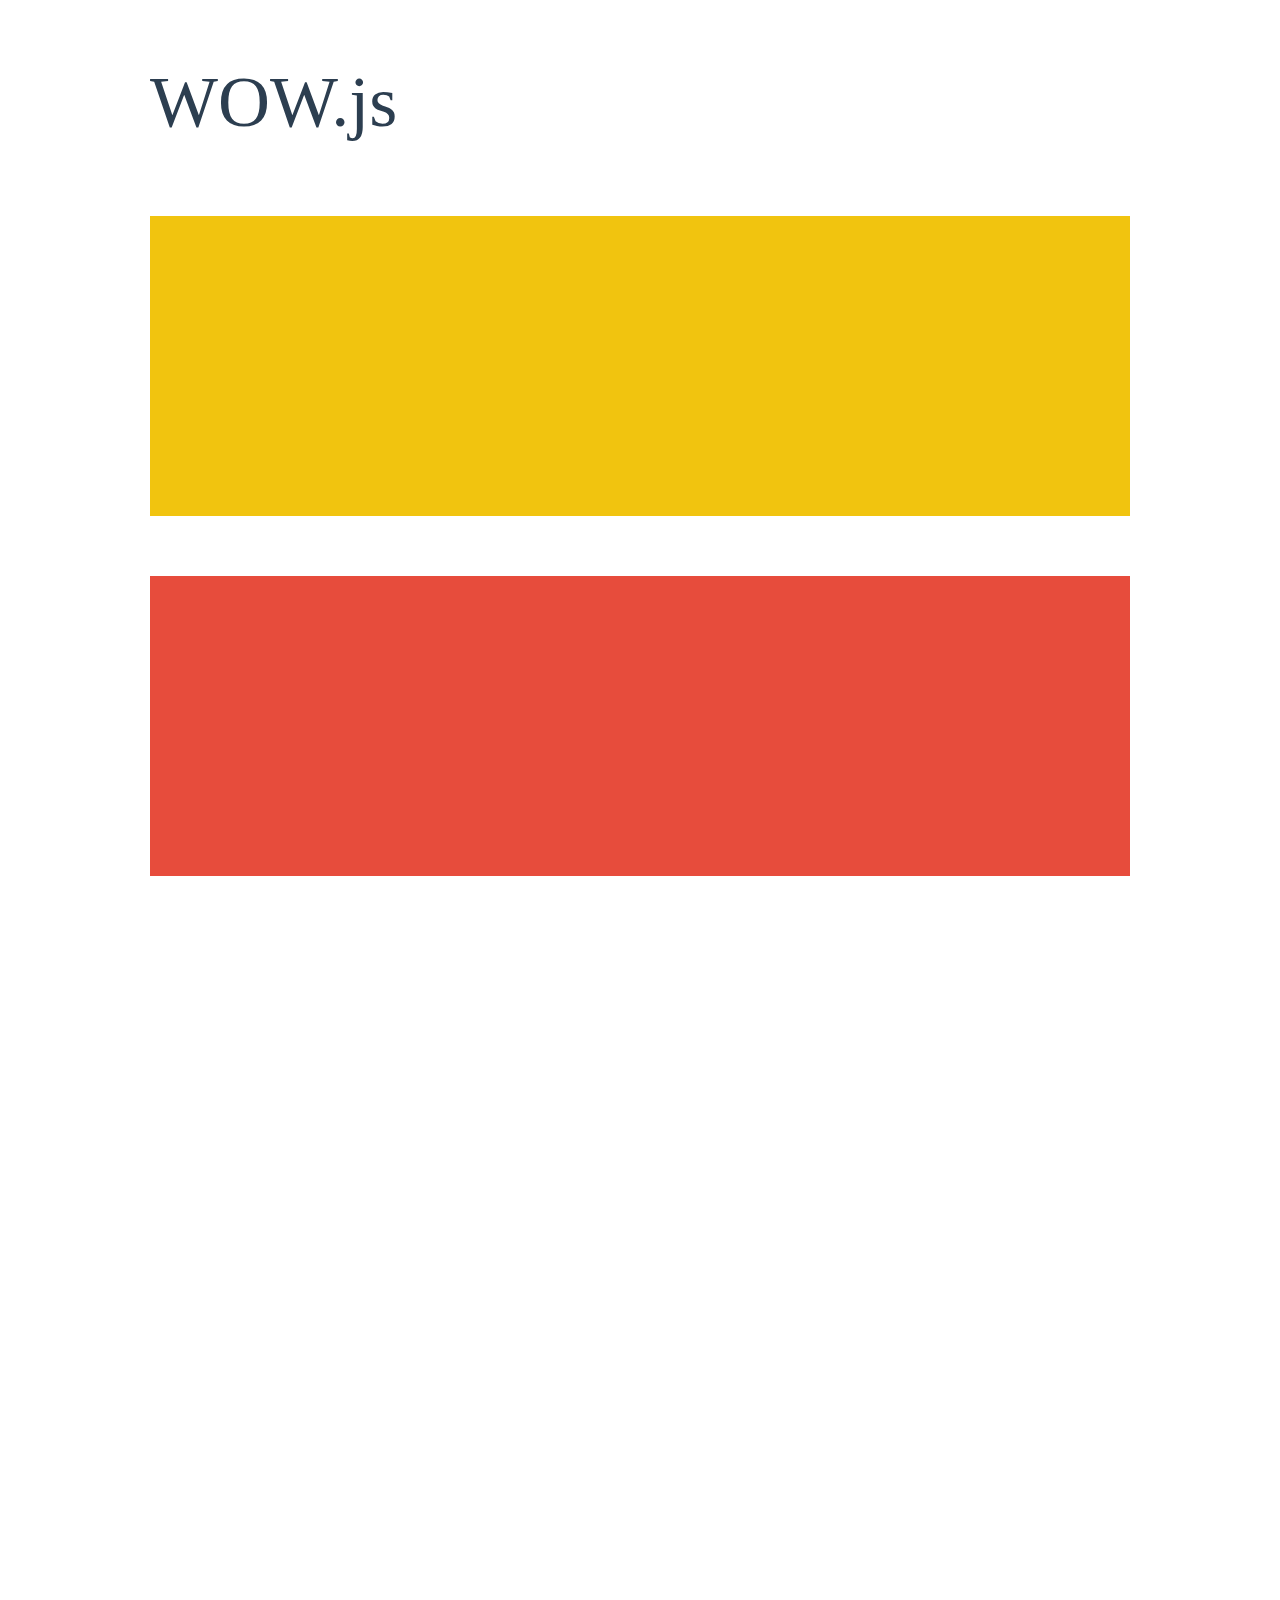
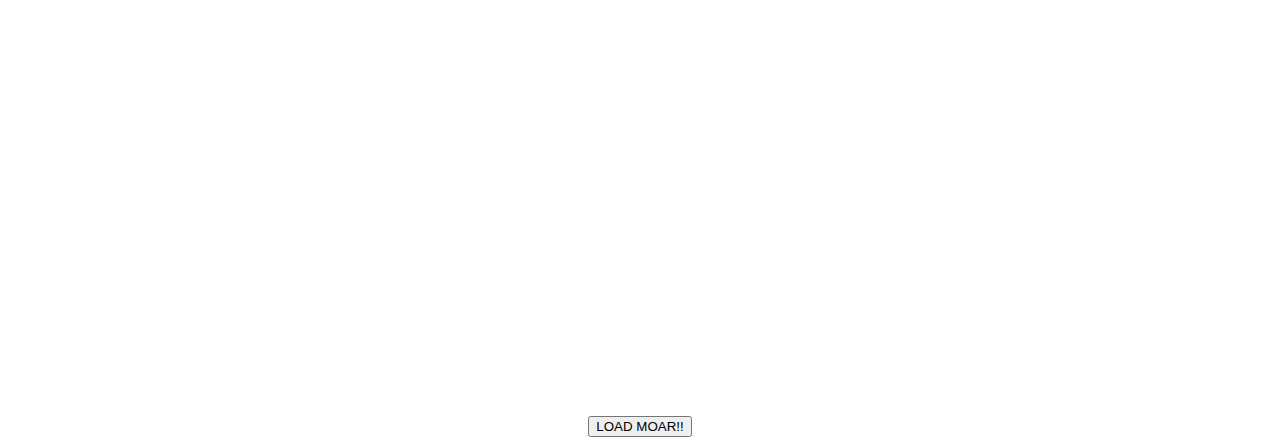
<file: static/plugins/wow/demo.html>
<!doctype html>

<html lang="en">
<head>
  <meta charset="utf-8">
  <title>WOW</title>
  <link rel="stylesheet" href="css/libs/animate.css">
  <link rel="stylesheet" href="css/site.css">
  <style>
    .wow:first-child {
      visibility: hidden;
    }
  </style>
  <!--[if IE]>
    <script src="http://html5shiv.googlecode.com/svn/trunk/html5.js"></script>
  <![endif]-->
</head>

<body>
  <div id="container">
    <header>
      <h1>WOW.js</h1>
    </header>
    <div id="main">
      <section class="wow fadeInDown" style="background-color: #f1c40f;"></section>
      <section class="wow pulse" style="background-color: #e74c3c;" data-wow-iteration="infinite" data-wow-duration="1500ms"></section>
      <section class="section--purple wow slideInRight" data-wow-delay="2s"></section>
      <section class="section--blue wow bounceInLeft" data-wow-offset="300"></section>
      <section class="section--green wow slideInLeft" data-wow-duration="4s"></section>
      <button id="moar">LOAD MOAR!!</button>
    </div>
  </div>
  <script src="dist/wow.js"></script>
  <script>
    wow = new WOW(
      {
        animateClass: 'animated',
        offset:       100,
        callback:     function(box) {
          console.log("WOW: animating <" + box.tagName.toLowerCase() + ">")
        }
      }
    );
    wow.init();
    document.getElementById('moar').onclick = function() {
      var section = document.createElement('section');
      section.className = 'section--purple wow fadeInDown';
      this.parentNode.insertBefore(section, this);
    };
  </script>
</body>
</html>
</file>
<file: static/plugins/wow/css/site.css>
h1 {
  font-size:     72px;
  line-height:   1.5;
  color: #2c3e50;
  font-weight:   100;
}

#container {
  width:  980px;
  margin: 0 auto;
}

section {
  height: 300px;
  margin: 60px 0;
}

.section--purple {
  background-color: #9b59b6;
}

.section--blue {
  background-color: #3498db;
}

.section--green {
  background-color: #2ecc71;
}

#main {
  text-align: center;
}

#more {
  margin: 20px auto 48px;
}
</file>
